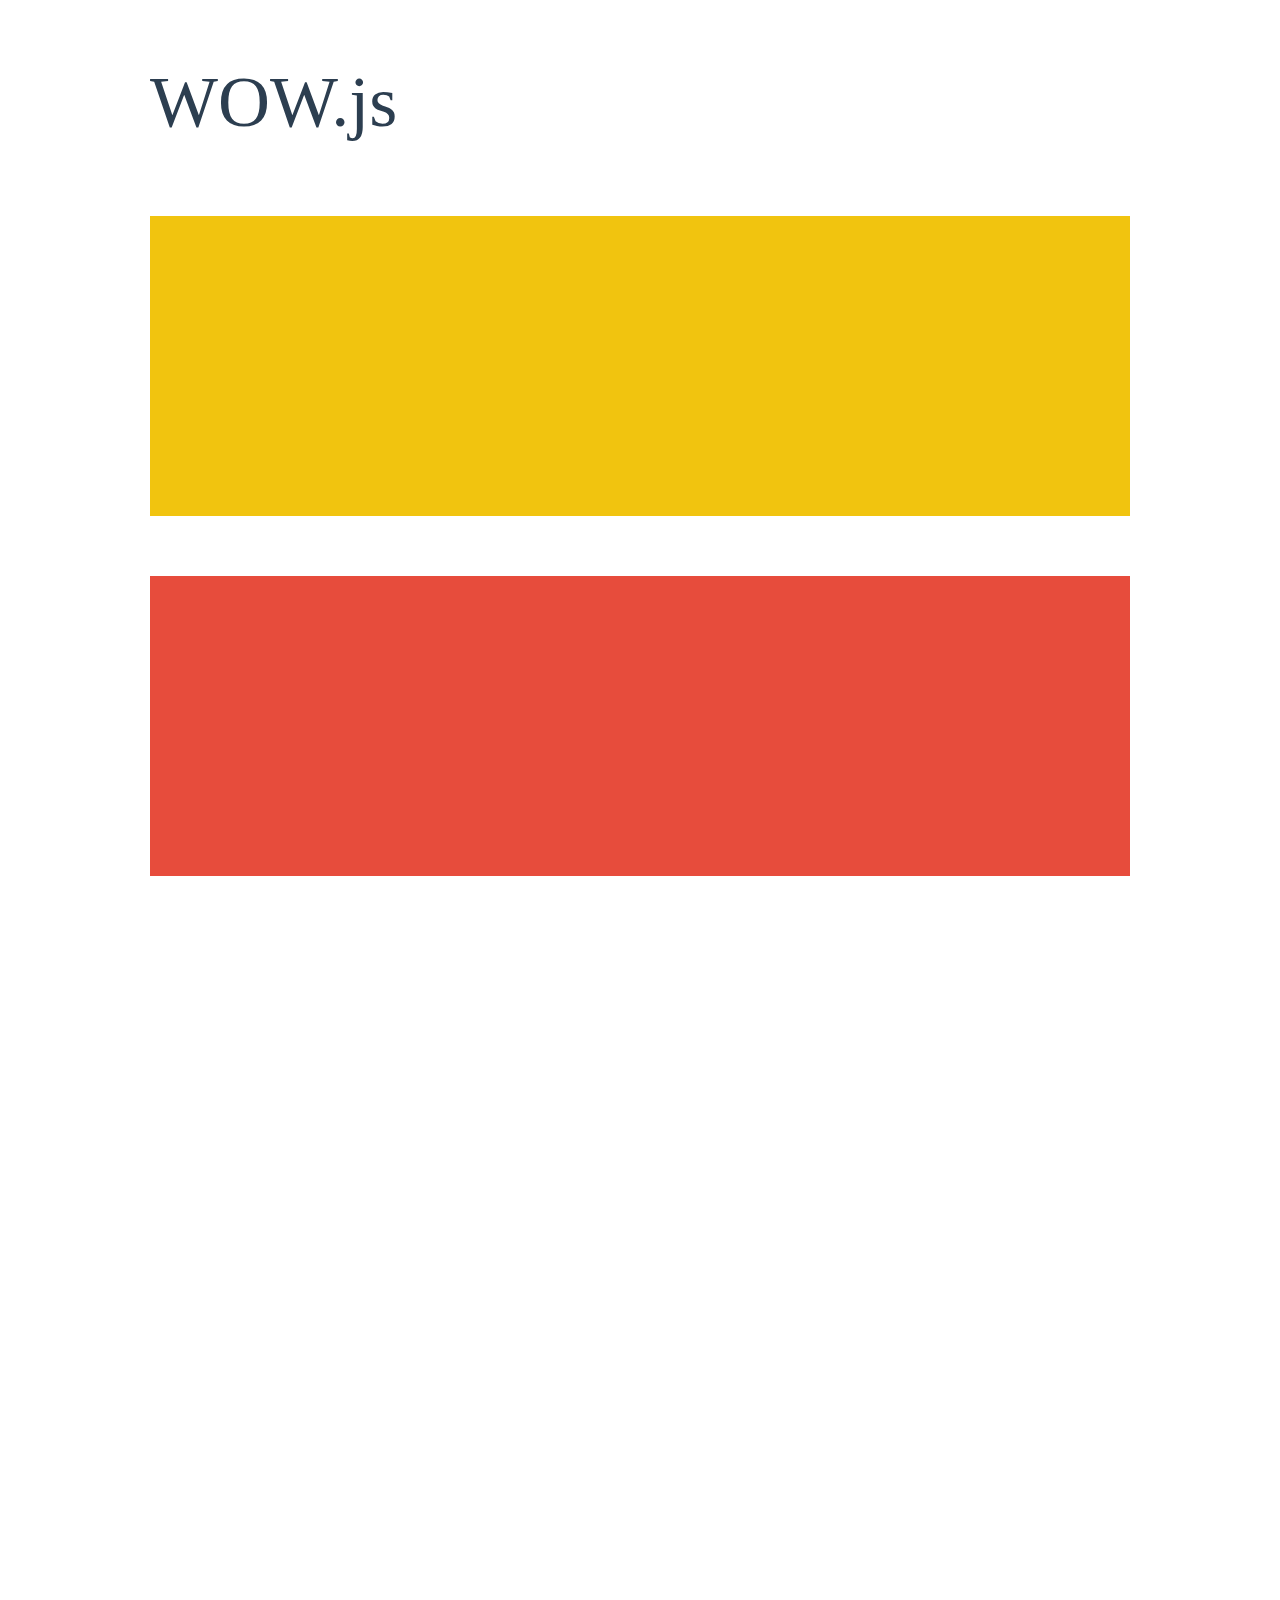
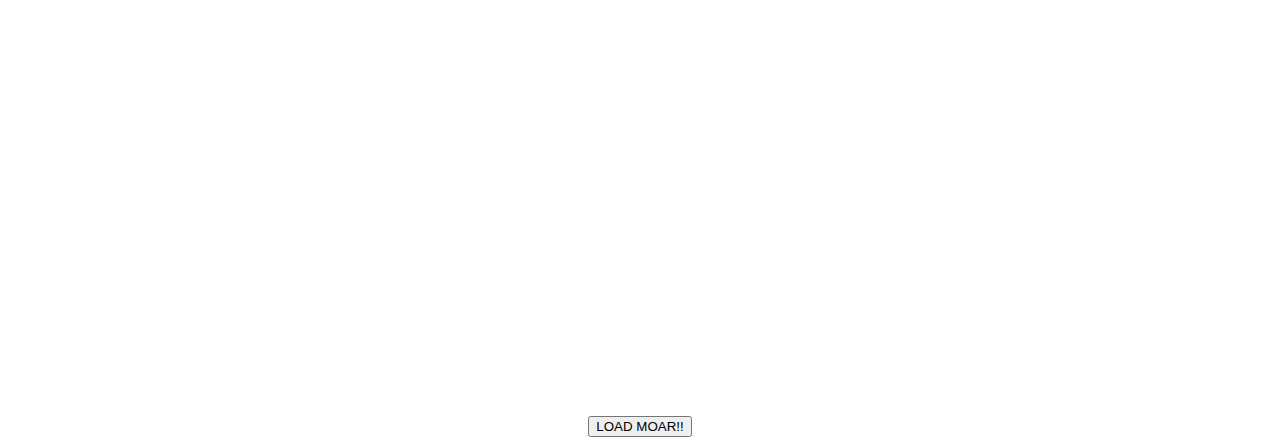
<file: static/plugins/wow/demo.html>
<!doctype html>

<html lang="en">
<head>
  <meta charset="utf-8">
  <title>WOW</title>
  <link rel="stylesheet" href="css/libs/animate.css">
  <link rel="stylesheet" href="css/site.css">
  <style>
    .wow:first-child {
      visibility: hidden;
    }
  </style>
  <!--[if IE]>
    <script src="http://html5shiv.googlecode.com/svn/trunk/html5.js"></script>
  <![endif]-->
</head>

<body>
  <div id="container">
    <header>
      <h1>WOW.js</h1>
    </header>
    <div id="main">
      <section class="wow fadeInDown" style="background-color: #f1c40f;"></section>
      <section class="wow pulse" style="background-color: #e74c3c;" data-wow-iteration="infinite" data-wow-duration="1500ms"></section>
      <section class="section--purple wow slideInRight" data-wow-delay="2s"></section>
      <section class="section--blue wow bounceInLeft" data-wow-offset="300"></section>
      <section class="section--green wow slideInLeft" data-wow-duration="4s"></section>
      <button id="moar">LOAD MOAR!!</button>
    </div>
  </div>
  <script src="dist/wow.js"></script>
  <script>
    wow = new WOW(
      {
        animateClass: 'animated',
        offset:       100,
        callback:     function(box) {
          console.log("WOW: animating <" + box.tagName.toLowerCase() + ">")
        }
      }
    );
    wow.init();
    document.getElementById('moar').onclick = function() {
      var section = document.createElement('section');
      section.className = 'section--purple wow fadeInDown';
      this.parentNode.insertBefore(section, this);
    };
  </script>
</body>
</html>
</file>
<file: static/plugins/wow/css/site.css>
h1 {
  font-size:     72px;
  line-height:   1.5;
  color: #2c3e50;
  font-weight:   100;
}

#container {
  width:  980px;
  margin: 0 auto;
}

section {
  height: 300px;
  margin: 60px 0;
}

.section--purple {
  background-color: #9b59b6;
}

.section--blue {
  background-color: #3498db;
}

.section--green {
  background-color: #2ecc71;
}

#main {
  text-align: center;
}

#more {
  margin: 20px auto 48px;
}
</file>
